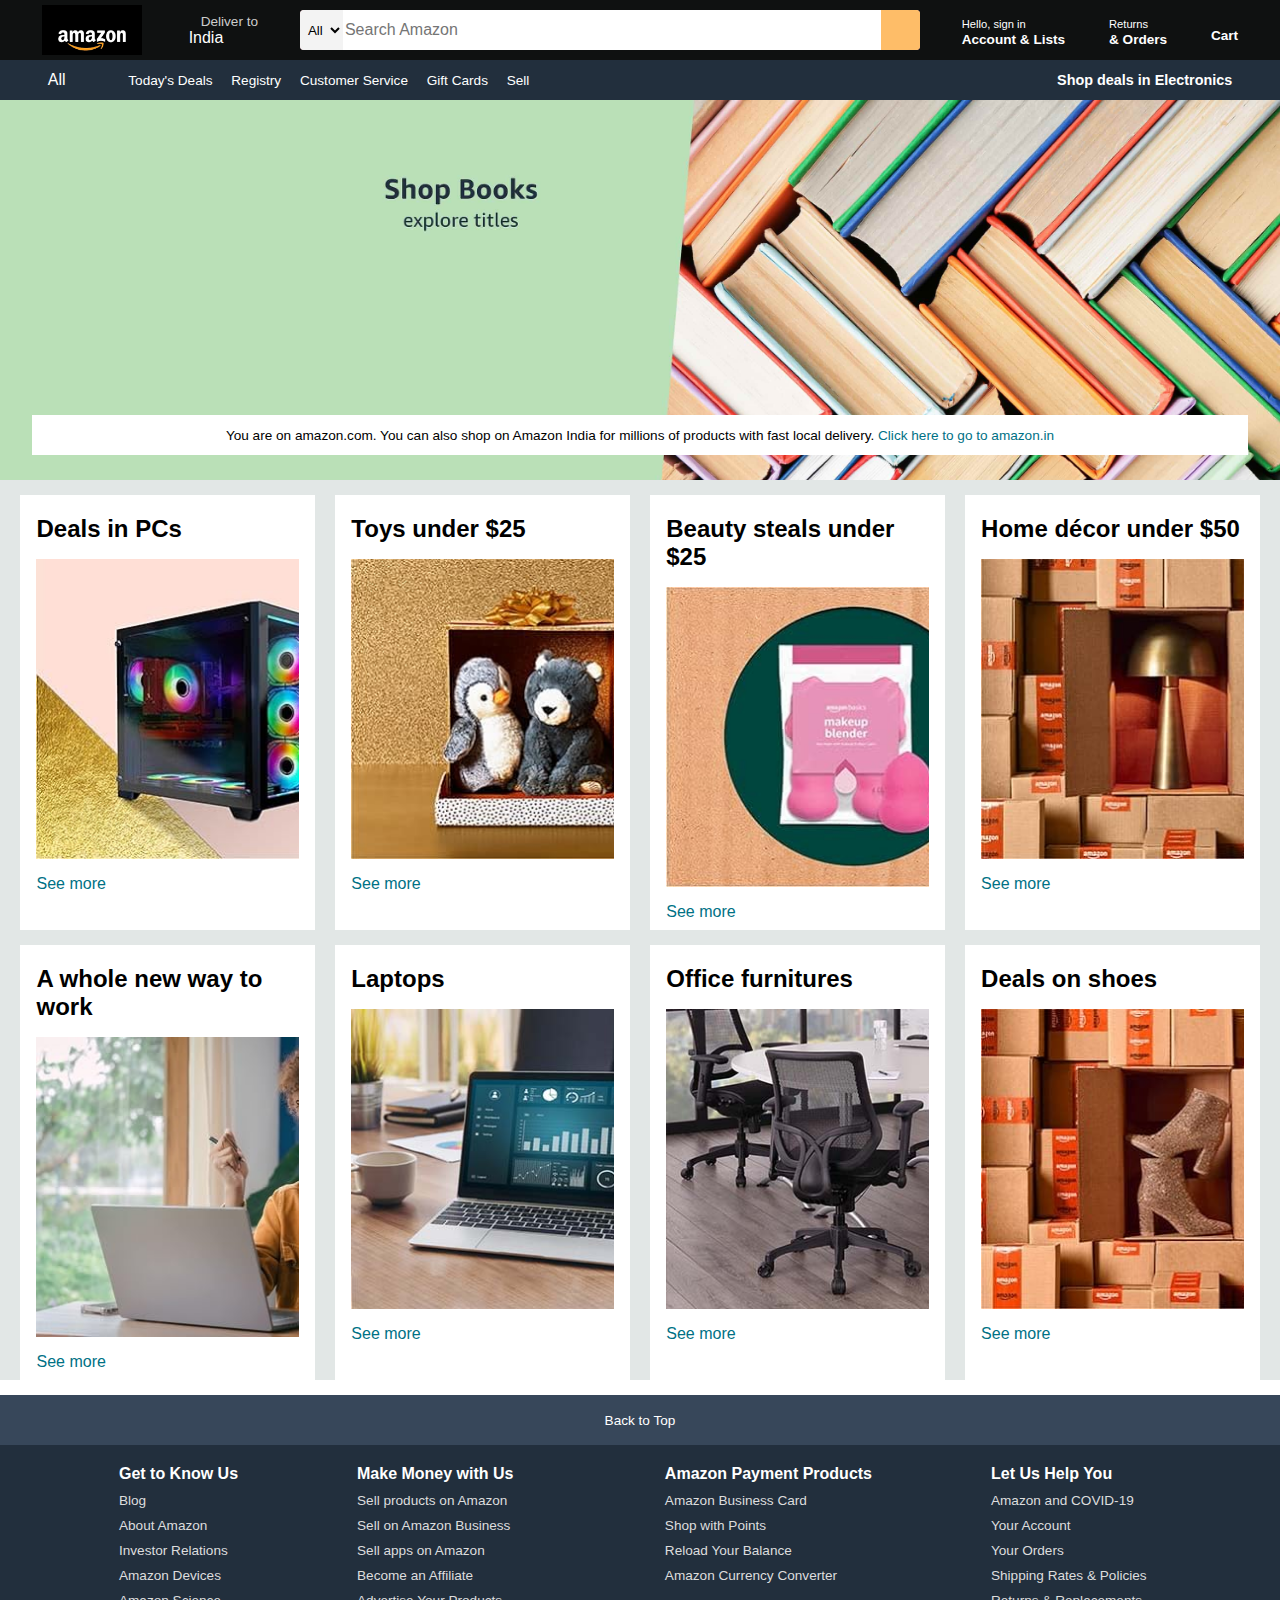
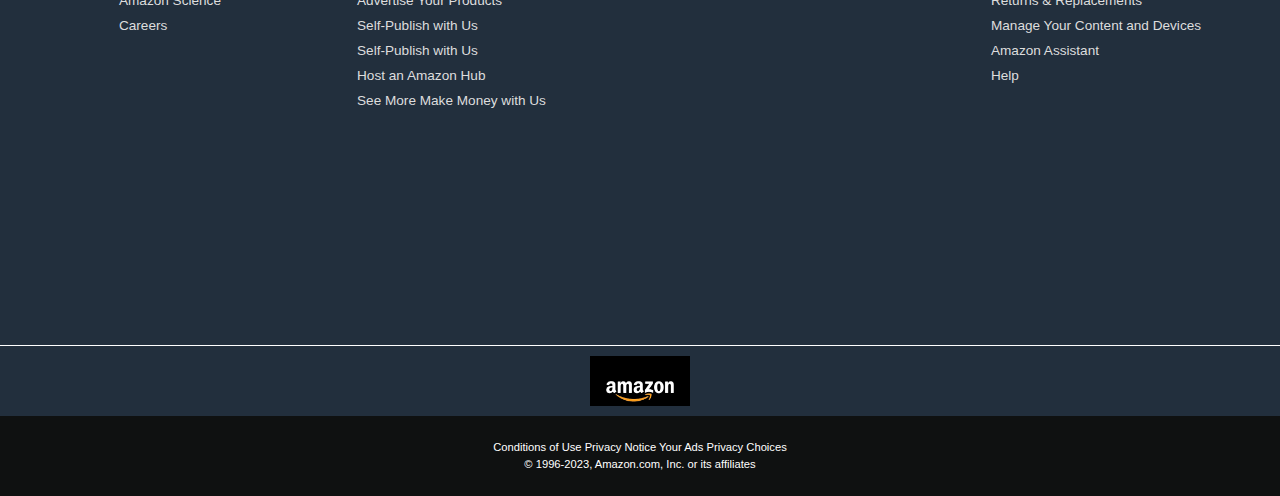
<file: Project - Amazon Clone/index.html>
<!DOCTYPE html>
<html lang="en">

<head>
    <meta charset="UTF-8">
    <meta name="viewport" content="width=device-width, initial-scale=1.0">
    <title>Amazon</title>
    <link rel="stylesheet" href="https://cdnjs.cloudflare.com/ajax/libs/font-awesome/6.4.2/css/all.min.css"
        integrity="sha512-z3gLpd7yknf1YoNbCzqRKc4qyor8gaKU1qmn+CShxbuBusANI9QpRohGBreCFkKxLhei6S9CQXFEbbKuqLg0DA=="
        crossorigin="anonymous" referrerpolicy="no-referrer" />
    <link rel="stylesheet" href="style.css">
</head>

<body>
    <header>
        <div class="navbar">
            <div class="nav-logo border">
                <div class="logo">
                </div>
            </div>
            <div class="nav-address border">
                <p class="add-first">Deliver to</p>
                <div class="add-icon">
                    <i class="fa-solid fa-location-dot"></i>
                    <p class="add-second">India</p>
                </div>
            </div>
            <div class="nav-search">
                <select class="search-select">
                    <option>All</option>
                </select>
                <input type="text" placeholder="Search Amazon" class="search-input">
                <div class="search-icon">
                    <i class="fa-solid fa-magnifying-glass"></i>
                </div>
            </div>
            <div class="nav-signin border">
                <p><span>Hello, sign in </span></p>
                <p class="nav-second">Account & Lists</p>
            </div>
            <div class="nav-return border">
                <p><span>Returns </span></p>
                <p class="nav-second">& Orders</p>
            </div>
            <div class="nav-cart border">
                <i class="fa-solid fa-cart-shopping"></i>
                Cart
            </div>
        </div>

        <div class="panel">
            <div class="panel-all">
                <i class="fa-solid fa-bars"></i>
                All
            </div>
            <div class="panel-ops">
                <p>Today's Deals</p>
                <p>Registry</p>
                <p>Customer Service</p>
                <p>Gift Cards</p>
                <p>Sell</p>
            </div>
            <div class="panel-deals">
                Shop deals in Electronics
            </div>
        </div>
    </header>

    <div class="hero-section">
        <div class="hero-message">
            <p>You are on amazon.com. You can also shop on Amazon India for millions of products with fast local
                delivery. <a href="#">Click here to go to amazon.in</a></p>
        </div>
    </div>

    <div class="shop-section">
        <div class="box">
            <div class="box-content">
                <h2>Deals in PCs</h2>
                <div class="box-img" style="background-image: url('box1_image.jpg');"></div>
                <p>See more</p>
            </div>
        </div>
        <div class="box">
            <div class="box-content">
                <h2>Toys under $25</h2>
                <div class="box-img" style="background-image: url('box2_image.jpg');"></div>
                <p>See more</p>
            </div>
        </div>
        <div class="box">
            <div class="box-content">
                <h2>Beauty steals under $25</h2>
                <div class="box-img" style="background-image: url('box3_image.jpg');"></div>
                <p>See more</p>
            </div>
        </div>
        <div class="box">
            <div class="box-content">
                <h2>Home décor under $50</h2>
                <div class="box-img" style="background-image: url('box4_image.jpg');"></div>
                <p>See more</p>
            </div>
        </div>
        <div class="box">
            <div class="box-content">
                <h2>A whole new way to work</h2>
                <div class="box-img" style="background-image: url('box5_image.jpg');"></div>
                <p>See more</p>
            </div>
        </div>
        <div class="box">
            <div class="box-content">
                <h2>Laptops</h2>
                <div class="box-img" style="background-image: url('box6_image.jpg');"></div>
                <p>See more</p>
            </div>
        </div>
        <div class="box">
            <div class="box-content">
                <h2>Office furnitures</h2>
                <div class="box-img" style="background-image: url('box7_image.jpg');"></div>
                <p>See more</p>
            </div>
        </div>
        <div class="box">
            <div class="box-content">
                <h2>Deals on shoes</h2>
                <div class="box-img" style="background-image: url('box8_image.jpg');"></div>
                <p>See more</p>
            </div>
        </div>
    </div>

    <footer>
        <div class="foot-panel1">
            <a href="#">Back to Top</a>
        </div>
        <div class="foot-panel2">
            <ul>
                <p>Get to Know Us</p>
                <a href="#">Blog</a>
                <a href="#">About Amazon</a>
                <a href="#">Investor Relations</a>
                <a href="#">Amazon Devices</a>
                <a href="#">Amazon Science</a>
                <a href="#">Careers</a>
            </ul>
            <ul>
                <p>Make Money with Us</p>
                <a href="#">Sell products on Amazon</a>
                <a href="#">Sell on Amazon Business</a>
                <a href="#">Sell apps on Amazon</a>
                <a href="#">Become an Affiliate</a>
                <a href="#">Advertise Your Products</a>
                <a href="#">Self-Publish with Us</a>
                <a href="#">Self-Publish with Us</a>
                <a href="#">Host an Amazon Hub</a>
                <a href="#">See More Make Money with Us</a>
            </ul>
            <ul>
                <p>Amazon Payment Products</p>
                <a href="#">Amazon Business Card</a>
                <a href="#">Shop with Points</a>
                <a href="#">Reload Your Balance</a>
                <a href="#">Amazon Currency Converter</a>
            </ul>
            <ul>
                <p>Let Us Help You</p>
                <a href="#">Amazon and COVID-19</a>
                <a href="#">Your Account</a>
                <a href="#">Your Orders</a>
                <a href="#">Shipping Rates & Policies</a>
                <a href="#">Returns & Replacements</a>
                <a href="#">Manage Your Content and Devices</a>
                <a href="#">Amazon Assistant</a>
                <a href="#">Help</a>
            </ul>
        </div>

        <div class="foot-panel3">
            <div class="logo"></div>
        </div>

        <div class="foot-panel4">
            <div class="pages">
                <a>Conditions of Use</a>
                <a>Privacy Notice</a>
                <a>Your Ads Privacy Choices</a>
            </div>
            <div class="copyright">© 1996-2023, Amazon.com, Inc. or its affiliates</div>
        </div>
    </footer>
</body>

</html>
</file>
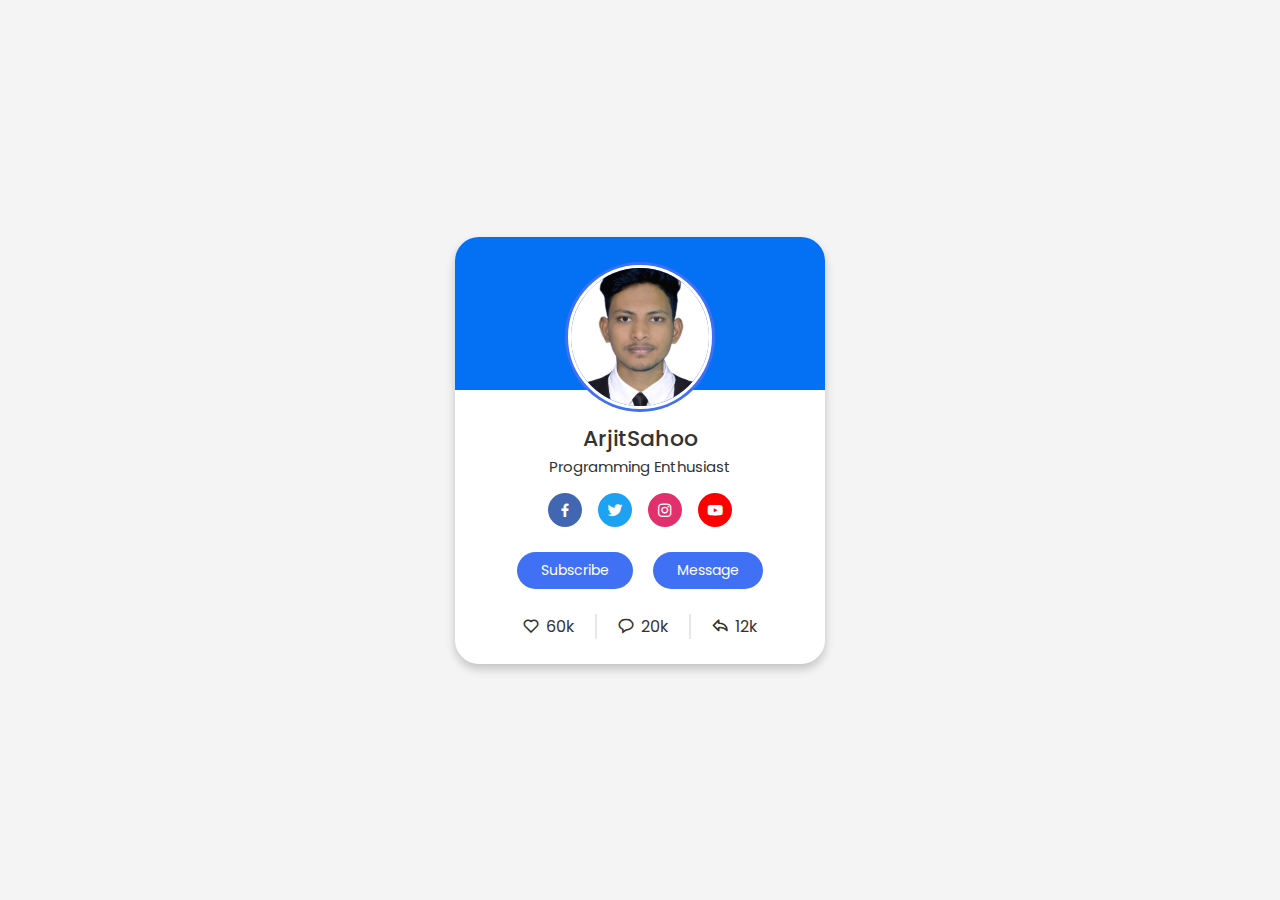
<file: Project- Profile card/index.html>
<!DOCTYPE html>
<html lang="en">
<head>
    <meta charset="UTF-8">
    <meta name="viewport" content="width=device-width, initial-scale=1.0">
    <title>Document</title>
    <link rel="stylesheet" href="style.css">

    <!-- Boxicons CSS -->
    <link href='https://unpkg.com/boxicons@2.1.4/css/boxicons.min.css' rel='stylesheet'>
</head>
<body>
    <div class="profile-card">

        <div class="image">
            <img src="Photo_suit.jpg" alt="" class="profile-img">
        </div>

        <div class="text-data">
            <span class="name">ArjitSahoo</span>
            <span class="job">Programming Enthusiast</span>
        </div>

        <div class="media-buttons">
            <a href="https://www.facebook.com/arjitsahoo.109" style="background-color: #4267b2;" class="link">
                <i class='bx bxl-facebook'></i>
            </a>
            <a href="https://x.com/arjit__sahoo" style="background-color: #1da1f2;" class="link">
                <i class='bx bxl-twitter'></i>
            </a>
            <a href="https://www.instagram.com/arjit.sahoo__/" style="background-color: #e1306c;" class="link">
                <i class='bx bxl-instagram' ></i>
            </a>
            <a href="https://www.youtube.com/" style="background-color: #ff0000;" class="link">
                <i class='bx bxl-youtube' ></i>
            </a>
        </div>

        <div class="buttons">
            <button class="button">Subscribe</button>
            <button class="button">Message</button>
        </div>

        <div class="analytics">
            <div class="data">
                <i class='bx bx-heart' ></i>
                <span class="number">60k</span>
            </div>
            <div class="data">
                <i class='bx bx-message-rounded'></i>
                <span class="number">20k</span>
            </div>
            <div class="data">
                <i class='bx bx-share' ></i>
                <span class="number">12k</span>
            </div>
            
        </div>
    </div>   
</body>
</html>
</file>
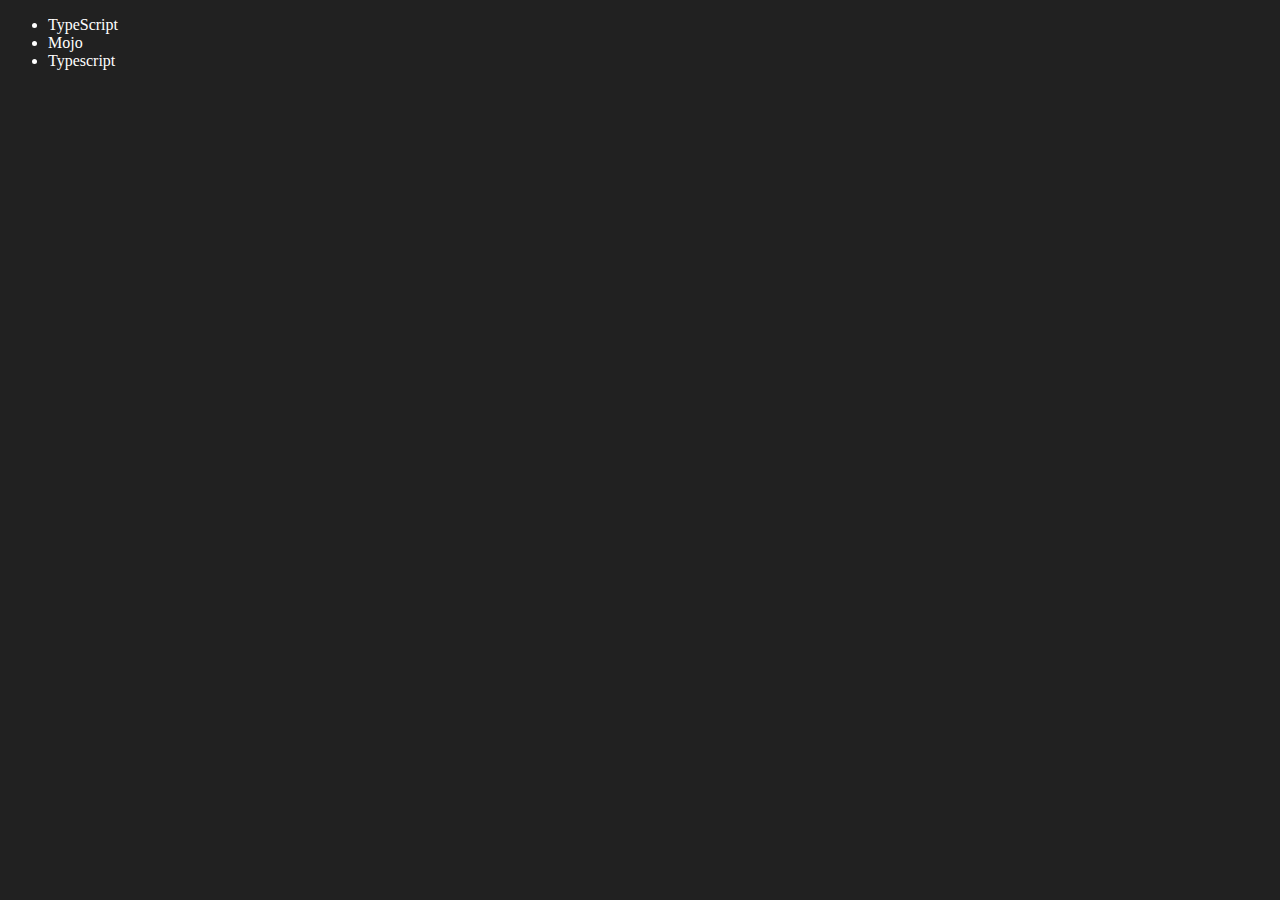
<file: js_06_dom/four.html>
<!DOCTYPE html>
<html lang="en">
<head>
    <meta charset="UTF-8">
    <meta name="viewport" content="width=device-width, initial-scale=1.0">
    <title>Document</title>
</head>
<body style="background-color: #212121;  color: #fff">
    <ul class="language">
        <li>JavaScript</li>
    </ul>
</body>
<script>
    function addLanguage(langName){
        const li = document.createElement('li');
        li.innerHTML = `${langName}`;
        document.querySelector('.language').appendChild(li);
    }
    addLanguage("Python");
    addLanguage("Typescript");

    function addOptiLanguage(langName){
        const li = document.createElement('li');
        li.appendChild(document.createTextNode(langName));
        document.querySelector('.language').appendChild(li);

    }
    addOptiLanguage("GoLang");

    //Edit
    const secondLang = document.querySelector("li:nth-child(2)");
    // secondLang.innerHTML = "Mojo";
    const newLi = document.createElement("li");
    newLi.textContent = "Mojo";
    secondLang.replaceWith(newLi);

    //edit
    const firstLang = document.querySelector("li:first-child");
    firstLang.outerHTML = "<li>TypeScript</li>";

    //remove
    const lastLang = document.querySelector("li:last-child");
    lastLang.remove();
</script>
</html>
</file>
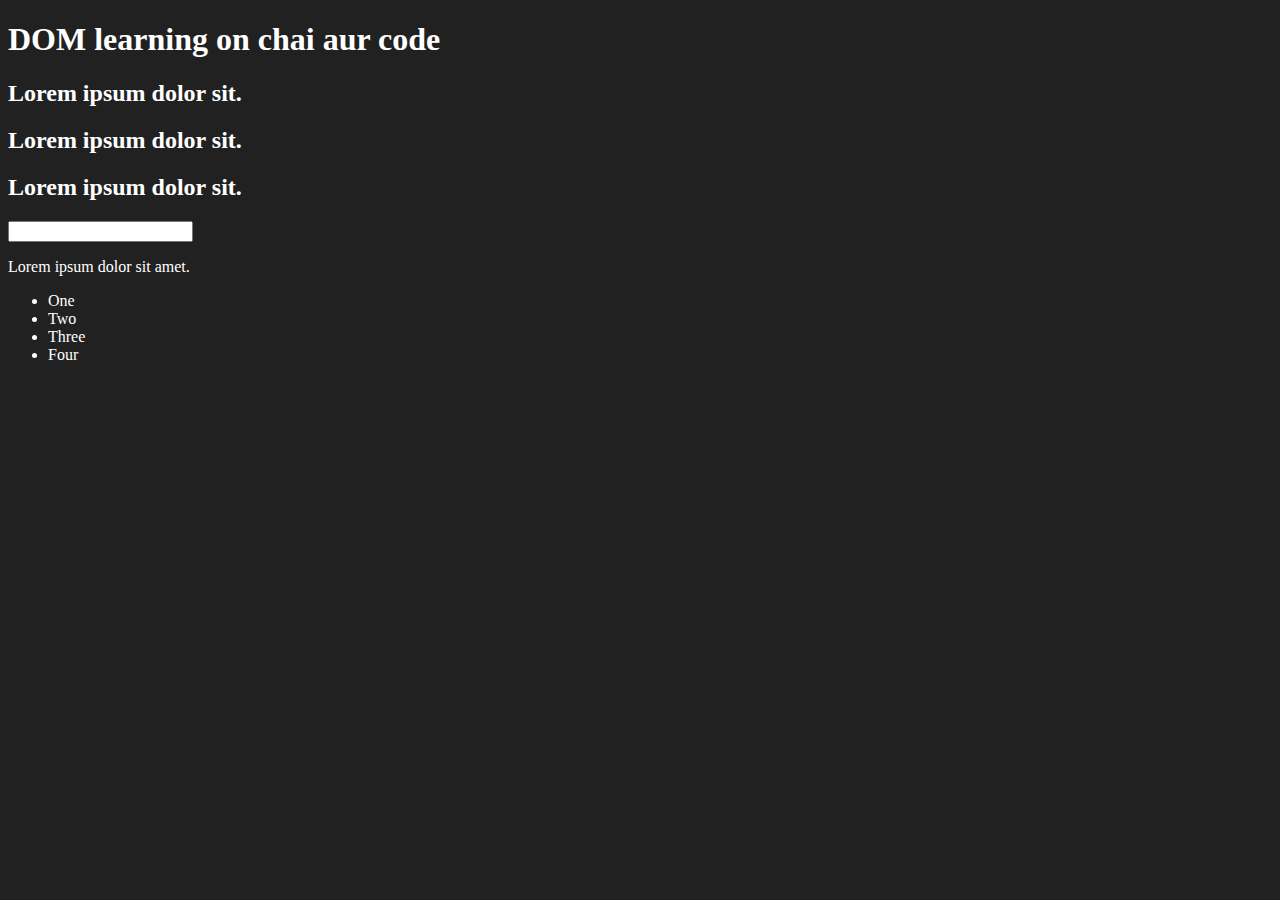
<file: js_06_dom/one.html>
<!DOCTYPE html>
<html lang="en">
<head>
    <meta charset="UTF-8">
    <title>DOM learning</title>
    <style>
        .bg-black{
            background-color: #212121;
            color: #fff;
        }
    </style>
</head>
<body class="bg-black">

    <div >
        <h1 id="title" class="heading">DOM learning on chai aur code <span style="display: none;">Test text</span></h1>
        <h2>Lorem ipsum dolor sit.</h2>
        <h2>Lorem ipsum dolor sit.</h2>
        <h2>Lorem ipsum dolor sit.</h2>

        <input type="password" name="" id="">
        <p>Lorem ipsum dolor sit amet.</p>

        <ul>
            <li class="list-item">One</li>
            <li class="list-item">Two</li>
            <li class="list-item">Three</li>
            <li class="list-item">Four</li>
        </ul>
    </div>
</body>
</html>
</file>
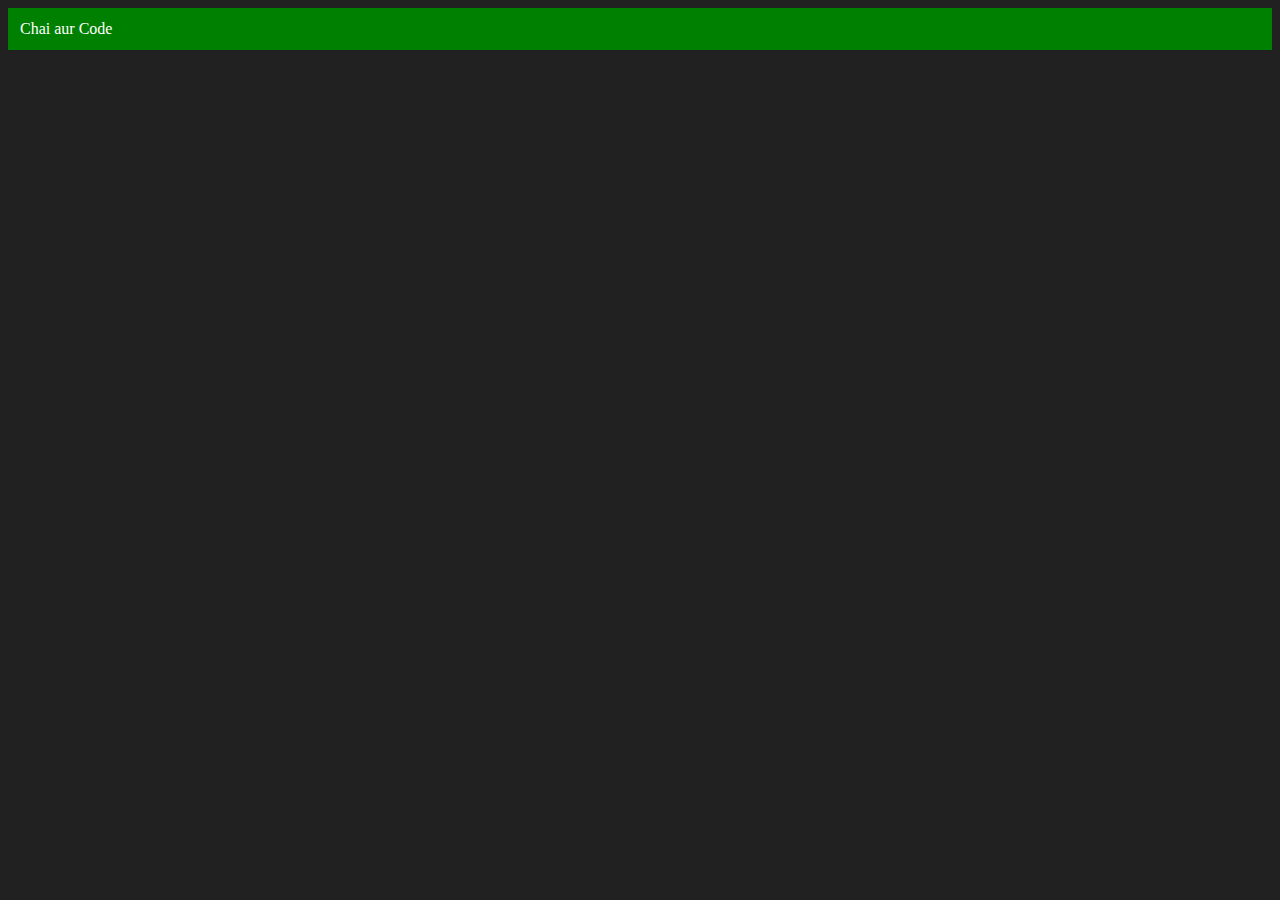
<file: js_06_dom/three.html>
<!DOCTYPE html>
<html lang="en">
<head>
    <meta charset="UTF-8">
    <meta name="viewport" content="width=device-width, initial-scale=1.0">
    <title>Document</title>
    <style>
        .bg-black{
            background-color: #212121;
            color: #fff;
        }
    </style>
</head>
<body style="background-color: #212121;  color: #fff">

</body>
<script>
    const div = document.createElement('div');
    console.log(div);;
    div.className = 'main';
    div.id = Math.round(Math.random() * 10 + 1);
    div.setAttribute("title", "generated title");
    div.style.backgroundColor = "green";
    div.style.padding = "12px";
    // div.innerText = "Chai aur code"
    const addText = document.createTextNode("Chai aur Code");
    div.appendChild(addText)

    document.body.appendChild(div);
</script>
</html>
</file>
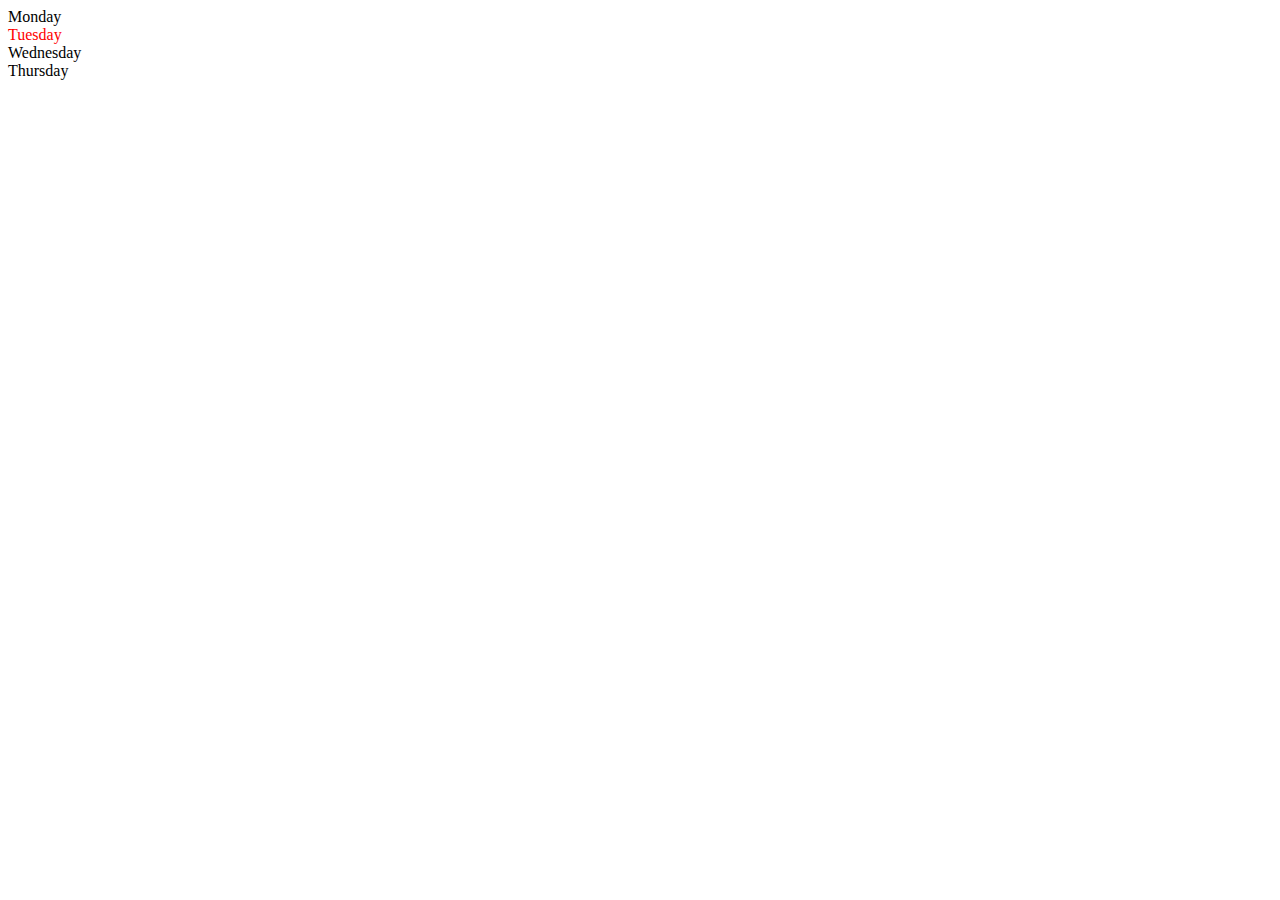
<file: js_06_dom/two.html>
<!DOCTYPE html>
<html lang="en">
<head>
    <meta charset="UTF-8">
    <meta name="viewport" content="width=device-width, initial-scale=1.0">
    <title>Document</title>
</head>
<body>
    
    <div class="parent">
        <div class="day">Monday</div>
        <div class="day">Tuesday</div>
        <div class="day">Wednesday</div>
        <div class="day">Thursday</div>
    </div>
</body>
<script>
    const parent = document.querySelector(".parent");
    // console.log(parent);
    // console.log(parent.children);
    // console.log(parent.children[0].innerHTML);

    // for (let i = 0; i < parent.children.length; i++) {
    //     console.log(parent.children[i].innerHTML);
        
    // }

    parent.children[1].style.color = "Red";
    // console.log(parent.firstElementChild);
    // console.log(parent.lastElementChild);

    const dayOne = document.querySelector(".day");
    // console.log(dayOne);
    // console.log(dayOne.parentElement);
    // console.log(dayOne.nextElementSibling);

    console.log("Nodes: ", parent.childNodes);
</script>
</html>
</file>
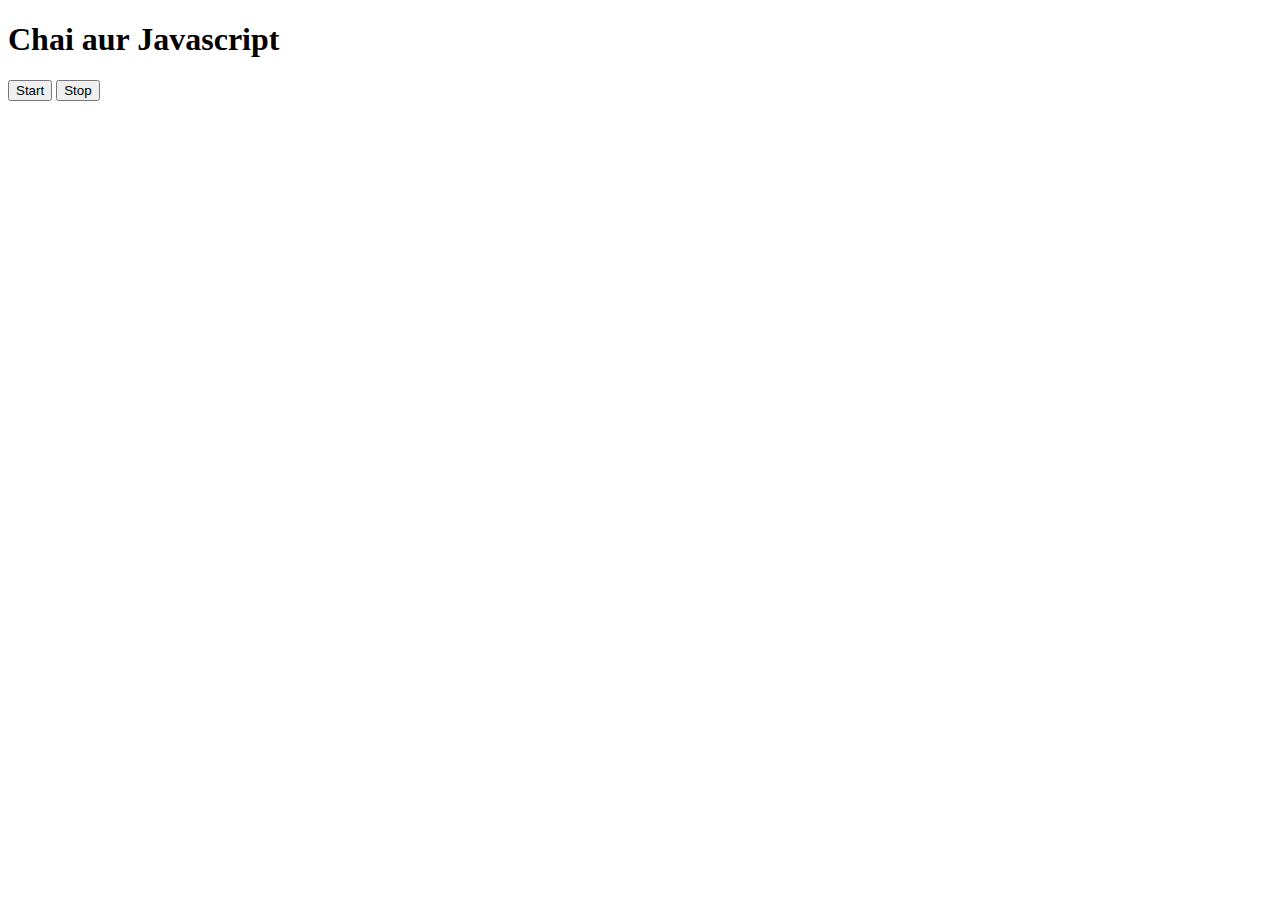
<file: js_08_events/three.html>
<!DOCTYPE html>
<html lang="en">
<head>
    <meta charset="UTF-8">
    <meta name="viewport" content="width=device-width, initial-scale=1.0">
    <title>Document</title>
</head>
<body>
    <h1>Chai aur Javascript</h1>
    <button id="start">Start</button>
    <button id="stop">Stop</button>
</body>
<script>
    // const sayDate = function(str){
    //     console.log(str, Date.now());
    // }
    // const intervalId = setInterval(sayDate, 1000, "Hi");

    // clearInterval(intervalId);


    let sayDate;
    let interval;
    document.querySelector("#start").addEventListener("click", function(){
        sayDate = function(str){
            console.log(str, Date.now());
            }
        interval = setInterval(sayDate, 1000, "Hi");

         
        });

    document.querySelector("#stop").addEventListener("click", function(){
        clearInterval(interval);
        });
</script>
</html>
</file>
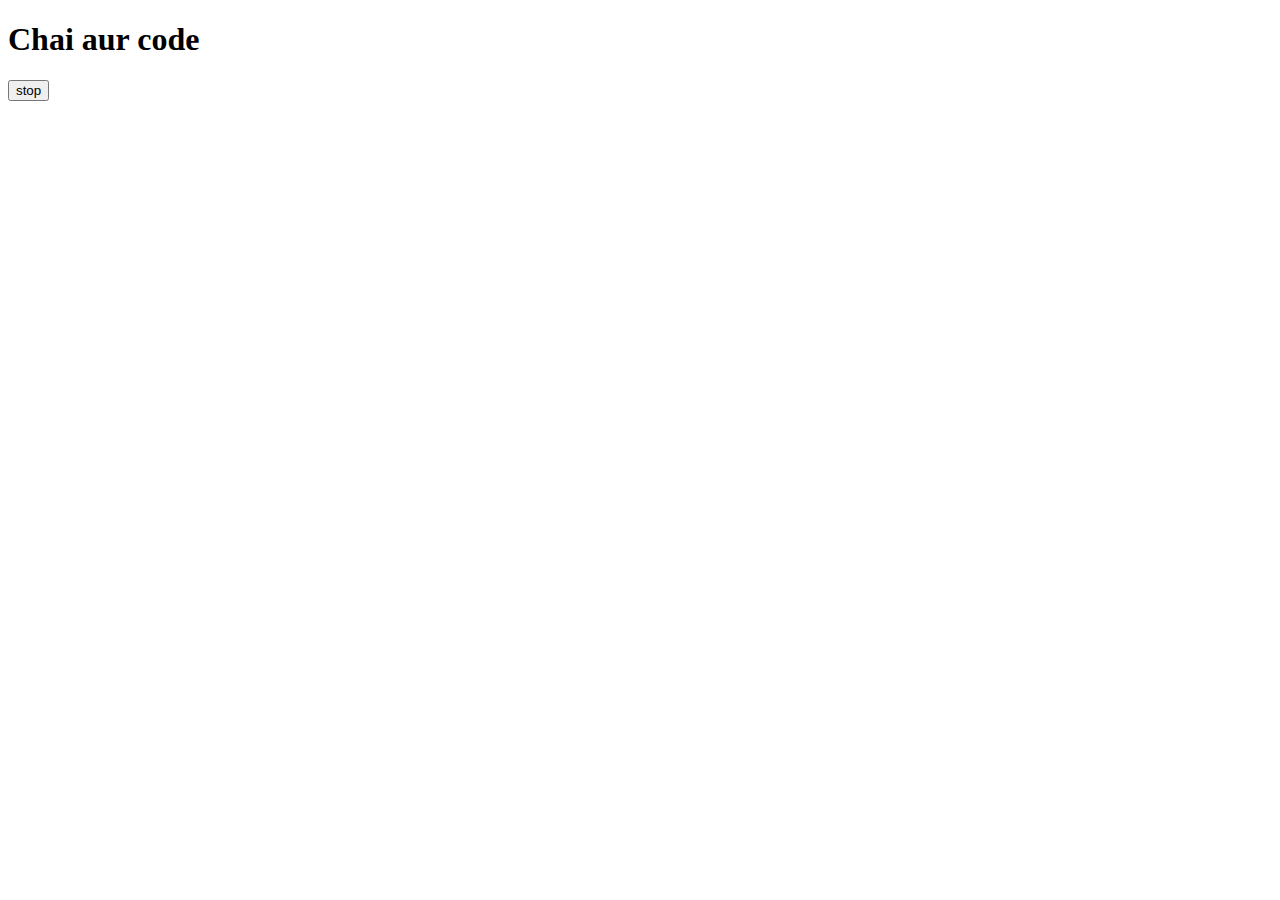
<file: js_08_events/two.html>
<!DOCTYPE html>
<html lang="en">
<head>
    <meta charset="UTF-8">
    <meta name="viewport" content="width=device-width, initial-scale=1.0">
    <title>Document</title>
</head>
<body>
    <h1>Chai aur code</h1>
    <button id="stop">stop</button>
</body>
<script>
    const sayArjit = function(){
        console.log("Arjit");
    }

    const changeText = function(){
        document.querySelector('h1').innerHTML = "Best Javascript Series";
    };

    // setTimeout(sayArjit, 2000);

    const changeMe =  setTimeout(changeText, 2000);

    document.querySelector("#stop").addEventListener("click", function(){
        clearTimeout(changeMe);
        console.log("STOPPED");
    });

</script>
</html>
</file>
<file: Project - Amazon Clone/style.css>
*{
    margin: 0;
    font-family: Arial;
    border: border-box;
}
.navbar{
    height: 60px;
    background-color: #0F1111;
    color: white;
    display: flex;
    align-items: center;
    justify-content: space-evenly;
}
.nav-logo{
    height: 50px;
    width: 100px;
}
.logo{
    background-image: url("amazon_logo.png");
    background-size: cover;
    height: 50px;
    width: 100%;
}
.border{
    border: 2px solid transparent;
}
.border:hover{
    border: 2px solid white;
}

/* box2 */
.add-first{
 color: #cccccc;
 font-size: 0.85rem;
 margin-left: 15px;
}
.add-second{
    font-size: 1rem;
    margin-left: 3px;
}

.add-icon{
    display: flex;
    align-items: center;
}

/* box3 */
.nav-search{
    display: flex;
    justify-content: space-evenly;
    background-color: pink;
    width: 620px;
    height: 40px;
    border-radius: 4px;
}
.search-select{
    background-color: #f3f3f3;
    width: 50px;
    text-align: center;
    border-top-left-radius: 4px;
    border-bottom-left-radius: 4px;
    border: none;
}

.search-input{
    width: 100%;
    font-size: 1rem;
    border: none;
}
.search-icon{
    width: 45px;
    display: flex;
    justify-content: center;
    align-items: center;
    font-size: 1.2rem;
    background-color: #febd68;
    border-top-right-radius: 4px;
    border-bottom-right-radius: 4px;
    color: #0f1111;
}
.nav-search:hover{
    border: 2px solid orange;
}

/* box4 */
span{
    font-size: 0.7rem;
}
.nav-second{
    font-size: 0.85rem;
    font-weight: 700;
}

/* box6 */
.nav-cart i{
    font-size: 30px;
}
.nav-cart{
    font-size: 0.85rem;
    font-weight: 700;
}

/* panel */
.panel{
    height: 40px;
    background-color: #222f3d;
    display: flex;
    color: white;
    align-items: center;
    justify-content: space-evenly;
}
.panel-ops p{
    display: inline;
    margin-left: 15px;
}
.panel-ops{
    width: 70%;
    font-size: 0.85rem;
}
.panel-deals{
    font-size: 0.9rem;
    font-weight: 700;
}

/* hero section */
.hero-section{
    background-image: url("hero_image1.jpg");
    height: 380px;
    background-size: cover;
    display: flex;
    justify-content: center;
    align-items: flex-end;
}
.hero-message{
    background-color: white;
    color: black;
    height: 40px;
    display: flex;
    align-items: center;
    justify-content: center;
    font-size: 0.85rem;
    width: 95%;
    margin-bottom: 25px;
}
.hero-message a{
    color: #007185;
    text-decoration: none;
}

/* shop section */
.shop-section{
    display: flex;
    flex-wrap: wrap;
    justify-content: space-evenly;
    background-color: #e2e7e6;

}
.box{
     /* border: 2px solid black; */
     height: 400px;
     width: 23%;
     background-color: white;
     padding: 20px 0px 15px;
     margin-top: 15px;
}
.box-img{
    height: 300px;
    background-size: cover;
    margin-top: 1rem;
    margin-bottom: 1rem;

}
.box-content{
    margin-left: 1rem;
    margin-right: 1rem;
}
.box-content p{
    color: #007185;
}

/* footer */
footer{
    margin-top: 15px;
}

.foot-panel1{
    background-color: #37475a;
    color: white;
    height: 50px;
    display: flex;
    justify-content: center;
    align-items: center;
    font-size: 0.85rem;
}
.foot-panel1 a{
    color: white;
    text-decoration: none;
}
.foot-panel2{
    background-color: #222f3d;
    color: white;
    height: 500px;
    display: flex;
    justify-content: space-evenly;
}
.foot-panel2 p{
    font-weight: 700;
}
ul{
    margin-top: 20px;
}
ul a{
    display: block;
    text-decoration: none;
    font-size: 0.85rem;
    margin-top: 10px;
    color: #dddddd;
}

.foot-panel3{
    background-color: #222f3d;
    color: white;
    height: 70px;
    border-top: 0.5px solid white;
    display: flex;
    justify-content: center;
    align-items: center;
}
.logo{
    background-image: url("amazon_logo.png");
    background-size: cover;
    height: 50px;
    width: 100px;
}

.foot-panel4{
    background-color: #0F1111;
    color: white;
    height: 80px;
    font-size: 0.7rem;
    text-align: center;
}
.pages{
    padding-top: 25px;
}
.copyright{
    padding-top: 5px;
}
</file>
<file: Project- Profile card/style.css>
/* google Fonts - Poppins */
@import url('https://fonts.googleapis.com/css2?family=Poppins:wght@300;400;500;600&display=swap');

*{
    margin: 0;
    padding: 0;
    box-sizing: border-box;
    font-family: 'Poppins', sans-serif;
    
}
body{
    height: 100vh;
    display: flex;
    align-items: center;
    justify-content: center;
    background-color: #f4f4f4;
}
.profile-card{
    display: flex;
    flex-direction: column;
    align-items: center;

    max-width: 370px;
    width: 100%;
    background-color: #fff;
    border-radius: 24px;
    padding: 25px;
    box-shadow: 0 5px 10px rgba(0,0,0,0.2);
    position: relative;
}
.profile-card::before{
    content: '';
    position: absolute;
    height: 36%;
    width: 100%;
    top: 0;
    left: 0;
    border-radius: 24px 24px 0 0;
    background-color: #0470f4;
}
.image{
    position: relative;
    height: 150px;
    width: 150px;
    border-radius: 50%;
    background-color: #4070f4;
    padding: 3px;
    margin-bottom: 10px;
}
.image .profile-img{
    height: 100%;
    width: 100%;
    object-fit: cover;
    border-radius: 50%;
    border: 3px solid #fff;
}
.profile-card .text-data{
    display: flex;
    flex-direction: column;
    align-items: center;
    color: #333;
}
.text-data .name{
    font-size: 22px;
    font-weight: 500;
}
.text-data .job{
    font-size: 15px;
    font-weight: 400;
}

.profile-card .media-buttons{
    display: flex;
    align-items: center;
    margin-top: 15px;
}
.media-buttons .link{
    display: flex;
    align-items: center;
    justify-content: center;

    height: 34px;
    width: 34px;
    border-radius: 50%;
    margin: 0 8px ;
    text-decoration: none;
    color: #fff;
    background-color: #4070f4;
    font-size: 18px;
}
.profile-card .buttons{
    display: flex;
    align-items: center;
    margin: 25px;
}
.buttons .button{
    color: #fff;
    font-size: 14px;
    font-weight: 400;
    border: none;
    border-radius: 25px;
    margin: 0 10px;
    padding: 8px 24px;
    background-color: #4070f4;
    
    cursor: pointer;
    transition: all 0.3s ease;
}
.buttons .button:hover{
    background-color: #0e4bf1;
}

.profile-card .analytics{
    display: flex;
    align-items: center;
    /* margin-top: 25px; */
}
.analytics .data{
    display: flex;
    align-items: center;
    color: #333;
    padding: 0 20px;
    border-right: 2px solid #e7e7e7;
}
.data i{
    font-size: 18px;
    margin-right: 6px;
}
.data:last-child{
    border-right: none;
}
</file>
